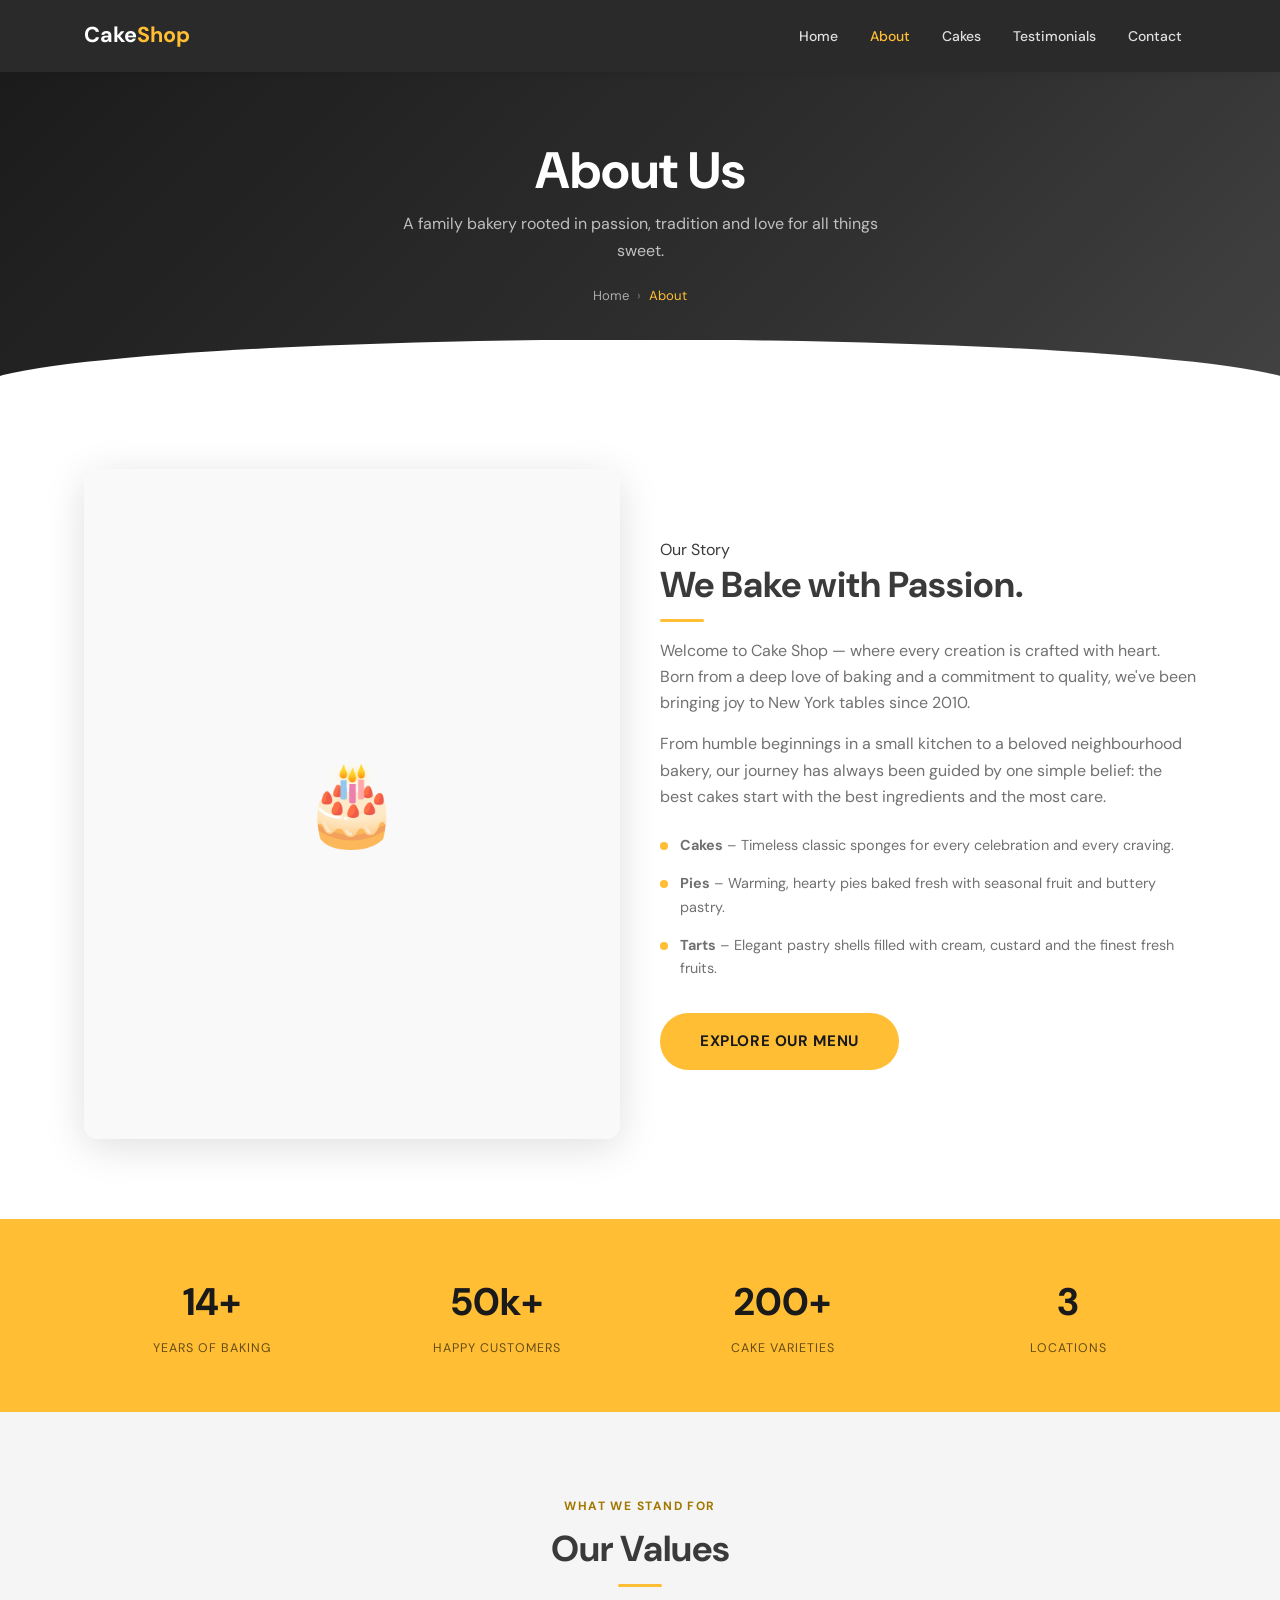
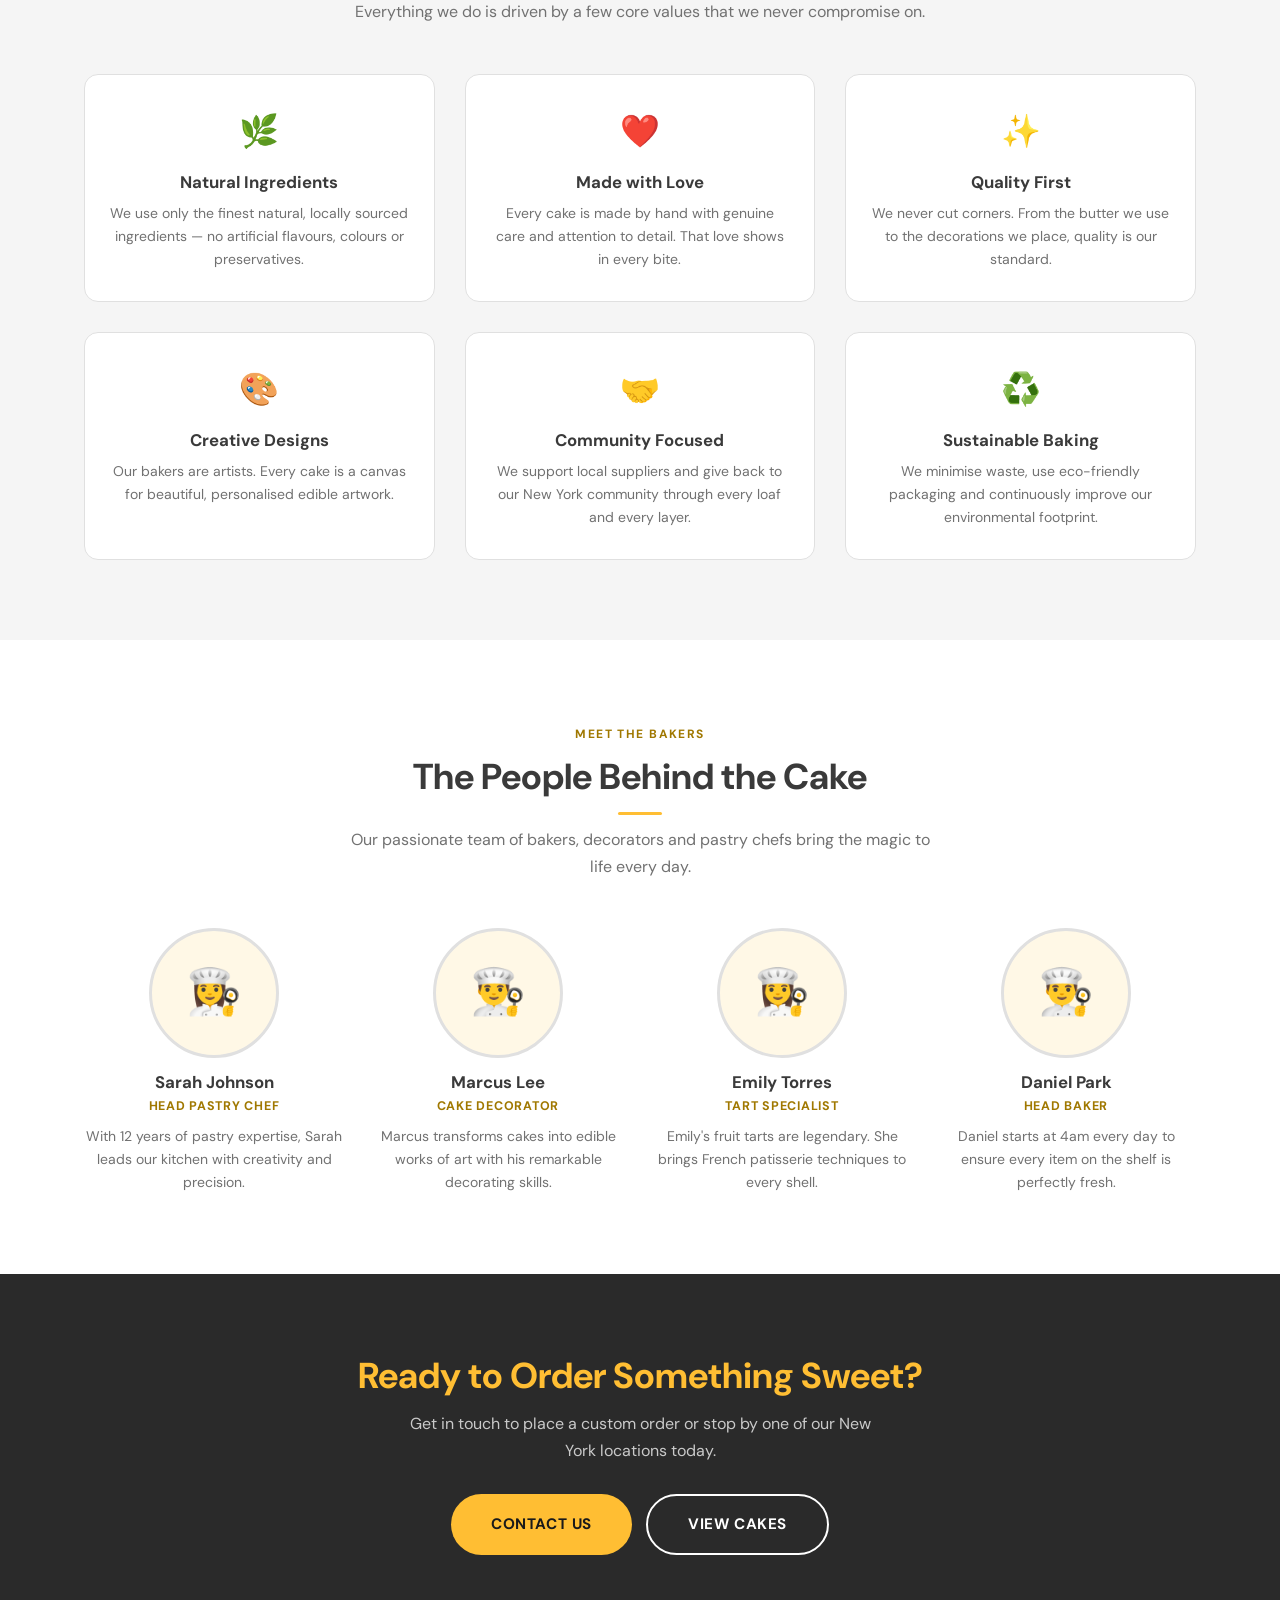
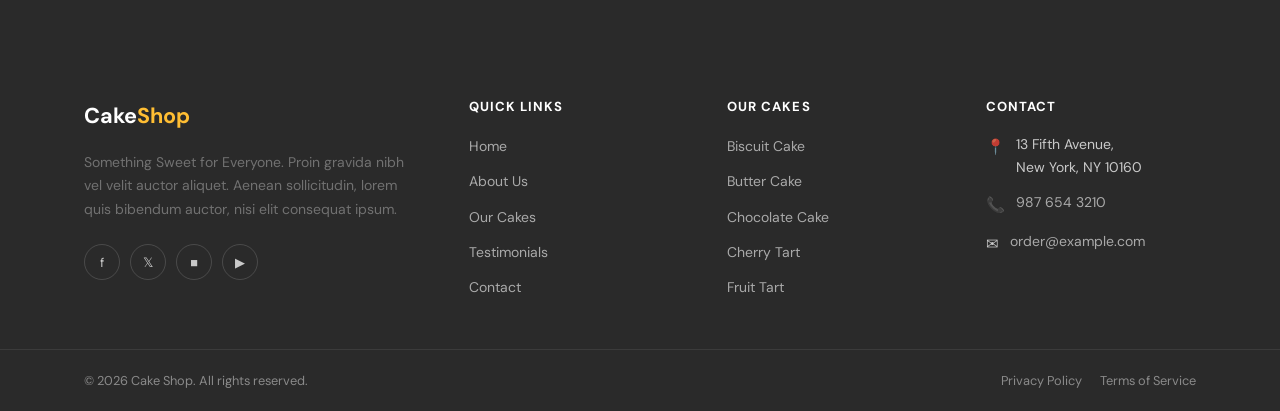
<file: about.html>
<!DOCTYPE html>
<html lang="en">
<head>
  <meta charset="UTF-8" />
  <meta name="viewport" content="width=device-width, initial-scale=1.0" />

  <!-- SEO Meta Tags -->
  <title>About Us – Cake Shop | We Bake with Passion</title>
  <meta name="description" content="Learn the story behind Cake Shop – a New York bakery baking with passion since 2010. Meet our team and discover our commitment to quality and fresh ingredients." />
  <meta name="keywords" content="about cake shop, New York bakery story, artisan bakers, fresh cakes New York" />
  <link rel="canonical" href="https://www.example.com/about.html" />

  <!-- Open Graph -->
  <meta property="og:type"        content="website" />
  <meta property="og:title"       content="About Us – Cake Shop | We Bake with Passion" />
  <meta property="og:description" content="The story behind New York's favourite artisan bakery." />
  <meta property="og:url"         content="https://www.example.com/about.html" />
  <meta property="og:image"       content="images/og-about.jpg" />

  <!-- Fonts -->
  <link rel="preconnect" href="https://fonts.googleapis.com" />
  <link rel="preconnect" href="https://fonts.gstatic.com" crossorigin />
  <link href="https://fonts.googleapis.com/css2?family=DM+Sans:ital,wght@0,400;0,500;0,700;1,400&display=swap" rel="stylesheet" />

  <link rel="stylesheet" href="css/style.css" />

  <!-- Schema.org – BreadcrumbList -->
  <script type="application/ld+json">
  {
    "@context": "https://schema.org",
    "@type": "BreadcrumbList",
    "itemListElement": [
      { "@type": "ListItem", "position": 1, "name": "Home",  "item": "https://www.example.com/" },
      { "@type": "ListItem", "position": 2, "name": "About", "item": "https://www.example.com/about.html" }
    ]
  }
  </script>
</head>

<body class="page-about">

  <!-- ===================== HEADER ===================== -->
  <header class="site-header header-solid" role="banner">
    <div class="container">
      <nav class="navbar" aria-label="Main navigation">
        <a href="index.html" class="nav-logo" aria-label="Cake Shop – Home">
          <span class="nav-logo-text">Cake<span>Shop</span></span>
        </a>
        <ul class="nav-menu" role="list">
          <li><a href="index.html"        class="nav-link">Home</a></li>
          <li><a href="about.html"        class="nav-link active" aria-current="page">About</a></li>
          <li><a href="cakes.html"        class="nav-link">Cakes</a></li>
          <li><a href="testimonials.html" class="nav-link">Testimonials</a></li>
          <li><a href="contact.html"      class="nav-link">Contact</a></li>
        </ul>
        <button class="hamburger" aria-label="Toggle menu" aria-expanded="false">
          <span></span><span></span><span></span>
        </button>
      </nav>
    </div>
  </header>

  <main id="main-content">

    <!-- ===================== PAGE HERO ===================== -->
    <section class="page-hero" aria-label="About page header">
      <div class="container">
        <h1>About Us</h1>
        <p>A family bakery rooted in passion, tradition and love for all things sweet.</p>
        <nav class="breadcrumb" aria-label="Breadcrumb">
          <a href="index.html">Home</a>
          <span class="breadcrumb-sep" aria-hidden="true">›</span>
          <span class="breadcrumb-current" aria-current="page">About</span>
        </nav>
      </div>
    </section>

    <!-- ===================== OUR STORY ===================== -->
    <section class="section about-section" aria-labelledby="story-heading">
      <div class="container">
        <div class="grid-2">

          <!-- Image -->
          <div class="about-image">
            <!-- Replace with actual image: about-01-free-img.jpg -->
            <div class="about-image-placeholder">
              <span>🎂</span>
            </div>
            <!-- <img src="images/about-01-free-img.jpg" alt="Our bakers at work in the Cake Shop kitchen" /> -->
          </div>

          <!-- Content -->
          <div>
            <span class="tagline">Our Story</span>
            <h2 id="story-heading">We Bake with Passion.</h2>
            <div class="rule"></div>

            <p style="margin-top:16px;">
              Welcome to Cake Shop — where every creation is crafted with heart. Born from a deep love
              of baking and a commitment to quality, we've been bringing joy to New York tables since 2010.
            </p>
            <p>
              From humble beginnings in a small kitchen to a beloved neighbourhood bakery, our journey
              has always been guided by one simple belief: the best cakes start with the best ingredients
              and the most care.
            </p>

            <div class="about-points">
              <div class="about-point">
                <div class="about-point-dot"></div>
                <div><p><strong>Cakes</strong> – Timeless classic sponges for every celebration and every craving.</p></div>
              </div>
              <div class="about-point">
                <div class="about-point-dot"></div>
                <div><p><strong>Pies</strong> – Warming, hearty pies baked fresh with seasonal fruit and buttery pastry.</p></div>
              </div>
              <div class="about-point">
                <div class="about-point-dot"></div>
                <div><p><strong>Tarts</strong> – Elegant pastry shells filled with cream, custard and the finest fresh fruits.</p></div>
              </div>
            </div>

            <a href="cakes.html" class="btn btn-primary btn-lg">Explore Our Menu</a>
          </div>

        </div>
      </div>
    </section>

    <!-- ===================== STATS ===================== -->
    <div class="stats-strip" role="region" aria-label="Our achievements">
      <div class="container">
        <div class="stats-grid">
          <div>
            <span class="stat-num">14+</span>
            <span class="stat-label">Years of Baking</span>
          </div>
          <div>
            <span class="stat-num">50k+</span>
            <span class="stat-label">Happy Customers</span>
          </div>
          <div>
            <span class="stat-num">200+</span>
            <span class="stat-label">Cake Varieties</span>
          </div>
          <div>
            <span class="stat-num">3</span>
            <span class="stat-label">Locations</span>
          </div>
        </div>
      </div>
    </div>

    <!-- ===================== OUR VALUES ===================== -->
    <section class="section values-section" aria-labelledby="values-heading">
      <div class="container">
        <header class="section-header text-center">
          <span class="tagline">What We Stand For</span>
          <h2 id="values-heading">Our Values</h2>
          <div class="rule center"></div>
          <p>Everything we do is driven by a few core values that we never compromise on.</p>
        </header>

        <div class="grid-3">

          <div class="value-card">
            <div class="value-icon">🌿</div>
            <h3>Natural Ingredients</h3>
            <p>We use only the finest natural, locally sourced ingredients — no artificial flavours, colours or preservatives.</p>
          </div>

          <div class="value-card">
            <div class="value-icon">❤️</div>
            <h3>Made with Love</h3>
            <p>Every cake is made by hand with genuine care and attention to detail. That love shows in every bite.</p>
          </div>

          <div class="value-card">
            <div class="value-icon">✨</div>
            <h3>Quality First</h3>
            <p>We never cut corners. From the butter we use to the decorations we place, quality is our standard.</p>
          </div>

          <div class="value-card">
            <div class="value-icon">🎨</div>
            <h3>Creative Designs</h3>
            <p>Our bakers are artists. Every cake is a canvas for beautiful, personalised edible artwork.</p>
          </div>

          <div class="value-card">
            <div class="value-icon">🤝</div>
            <h3>Community Focused</h3>
            <p>We support local suppliers and give back to our New York community through every loaf and every layer.</p>
          </div>

          <div class="value-card">
            <div class="value-icon">♻️</div>
            <h3>Sustainable Baking</h3>
            <p>We minimise waste, use eco-friendly packaging and continuously improve our environmental footprint.</p>
          </div>

        </div>
      </div>
    </section>

    <!-- ===================== OUR TEAM ===================== -->
    <section class="section about-section" aria-labelledby="team-heading">
      <div class="container">
        <header class="section-header text-center">
          <span class="tagline">Meet the Bakers</span>
          <h2 id="team-heading">The People Behind the Cake</h2>
          <div class="rule center"></div>
          <p>Our passionate team of bakers, decorators and pastry chefs bring the magic to life every day.</p>
        </header>

        <div class="grid-4">

          <article class="text-center">
            <div style="width:130px;height:130px;border-radius:50%;overflow:hidden;margin:0 auto 14px;background:var(--clr-accent-light);display:flex;align-items:center;justify-content:center;font-size:2.8rem;border:3px solid var(--clr-border);">
              👩‍🍳
            </div>
            <h3 style="font-size:1.05rem;margin-bottom:4px;">Sarah Johnson</h3>
            <p style="font-size:.78rem;color:var(--clr-accent-text);font-weight:700;text-transform:uppercase;letter-spacing:.06em;margin-bottom:8px;">Head Pastry Chef</p>
            <p style="font-size:.875rem;">With 12 years of pastry expertise, Sarah leads our kitchen with creativity and precision.</p>
          </article>

          <article class="text-center">
            <div style="width:130px;height:130px;border-radius:50%;overflow:hidden;margin:0 auto 14px;background:var(--clr-accent-light);display:flex;align-items:center;justify-content:center;font-size:2.8rem;border:3px solid var(--clr-border);">
              👨‍🍳
            </div>
            <h3 style="font-size:1.05rem;margin-bottom:4px;">Marcus Lee</h3>
            <p style="font-size:.78rem;color:var(--clr-accent-text);font-weight:700;text-transform:uppercase;letter-spacing:.06em;margin-bottom:8px;">Cake Decorator</p>
            <p style="font-size:.875rem;">Marcus transforms cakes into edible works of art with his remarkable decorating skills.</p>
          </article>

          <article class="text-center">
            <div style="width:130px;height:130px;border-radius:50%;overflow:hidden;margin:0 auto 14px;background:var(--clr-accent-light);display:flex;align-items:center;justify-content:center;font-size:2.8rem;border:3px solid var(--clr-border);">
              👩‍🍳
            </div>
            <h3 style="font-size:1.05rem;margin-bottom:4px;">Emily Torres</h3>
            <p style="font-size:.78rem;color:var(--clr-accent-text);font-weight:700;text-transform:uppercase;letter-spacing:.06em;margin-bottom:8px;">Tart Specialist</p>
            <p style="font-size:.875rem;">Emily's fruit tarts are legendary. She brings French patisserie techniques to every shell.</p>
          </article>

          <article class="text-center">
            <div style="width:130px;height:130px;border-radius:50%;overflow:hidden;margin:0 auto 14px;background:var(--clr-accent-light);display:flex;align-items:center;justify-content:center;font-size:2.8rem;border:3px solid var(--clr-border);">
              👨‍🍳
            </div>
            <h3 style="font-size:1.05rem;margin-bottom:4px;">Daniel Park</h3>
            <p style="font-size:.78rem;color:var(--clr-accent-text);font-weight:700;text-transform:uppercase;letter-spacing:.06em;margin-bottom:8px;">Head Baker</p>
            <p style="font-size:.875rem;">Daniel starts at 4am every day to ensure every item on the shelf is perfectly fresh.</p>
          </article>

        </div>
      </div>
    </section>

    <!-- ===================== CTA ===================== -->
    <section class="cta-banner" aria-labelledby="about-cta-heading">
      <div class="container">
        <h2 id="about-cta-heading">Ready to Order Something Sweet?</h2>
        <p>Get in touch to place a custom order or stop by one of our New York locations today.</p>
        <div style="display:flex;gap:14px;justify-content:center;flex-wrap:wrap;">
          <a href="contact.html" class="btn btn-primary btn-lg">Contact Us</a>
          <a href="cakes.html"   class="btn btn-outline-white btn-lg">View Cakes</a>
        </div>
      </div>
    </section>

  </main>

  <!-- ===================== FOOTER ===================== -->
  <footer class="site-footer" role="contentinfo">
    <div class="footer-main">
      <div class="container">
        <div class="footer-grid">
          <div class="footer-brand">
            <a href="index.html" class="nav-logo">
              <span class="nav-logo-text">Cake<span>Shop</span></span>
            </a>
            <p>Something Sweet for Everyone. Proin gravida nibh vel velit auctor aliquet. Aenean sollicitudin, lorem quis bibendum auctor, nisi elit consequat ipsum.</p>
            <div class="social-row">
              <a href="#" class="social-btn" aria-label="Facebook">f</a>
              <a href="#" class="social-btn" aria-label="Twitter">𝕏</a>
              <a href="#" class="social-btn" aria-label="Instagram">&#9632;</a>
              <a href="#" class="social-btn" aria-label="YouTube">▶</a>
            </div>
          </div>
          <div class="footer-col">
            <h4>Quick Links</h4>
            <ul class="footer-links">
              <li><a href="index.html"        class="footer-link">Home</a></li>
              <li><a href="about.html"        class="footer-link">About Us</a></li>
              <li><a href="cakes.html"        class="footer-link">Our Cakes</a></li>
              <li><a href="testimonials.html" class="footer-link">Testimonials</a></li>
              <li><a href="contact.html"      class="footer-link">Contact</a></li>
            </ul>
          </div>
          <div class="footer-col">
            <h4>Our Cakes</h4>
            <ul class="footer-links">
              <li><a href="cakes.html" class="footer-link">Biscuit Cake</a></li>
              <li><a href="cakes.html" class="footer-link">Butter Cake</a></li>
              <li><a href="cakes.html" class="footer-link">Chocolate Cake</a></li>
              <li><a href="cakes.html" class="footer-link">Cherry Tart</a></li>
              <li><a href="cakes.html" class="footer-link">Fruit Tart</a></li>
            </ul>
          </div>
          <div class="footer-col">
            <h4>Contact</h4>
            <address style="font-style:normal;">
              <div class="footer-contact-item">
                <span class="footer-contact-icon">📍</span>
                <span>13 Fifth Avenue,<br>New York, NY 10160</span>
              </div>
              <div class="footer-contact-item">
                <span class="footer-contact-icon">📞</span>
                <a href="tel:+19876543210" class="footer-link">987 654 3210</a>
              </div>
              <div class="footer-contact-item">
                <span class="footer-contact-icon">✉</span>
                <a href="mailto:order@example.com" class="footer-link">order@example.com</a>
              </div>
            </address>
          </div>
        </div>
      </div>
    </div>
    <div class="footer-bottom">
      <div class="container" style="display:flex;justify-content:space-between;flex-wrap:wrap;gap:12px;width:100%;">
        <p style="margin:0;color:rgba(255,255,255,.45);font-size:.8rem;">&copy; <span id="year"></span> Cake Shop. All rights reserved.</p>
        <nav class="footer-legal"><a href="#">Privacy Policy</a><a href="#">Terms of Service</a></nav>
      </div>
    </div>
  </footer>

  <button class="back-to-top" aria-label="Back to top">&#8593;</button>
  <script src="js/main.js"></script>
  <script>document.getElementById('year').textContent = new Date().getFullYear();</script>
</body>
</html>
</file>
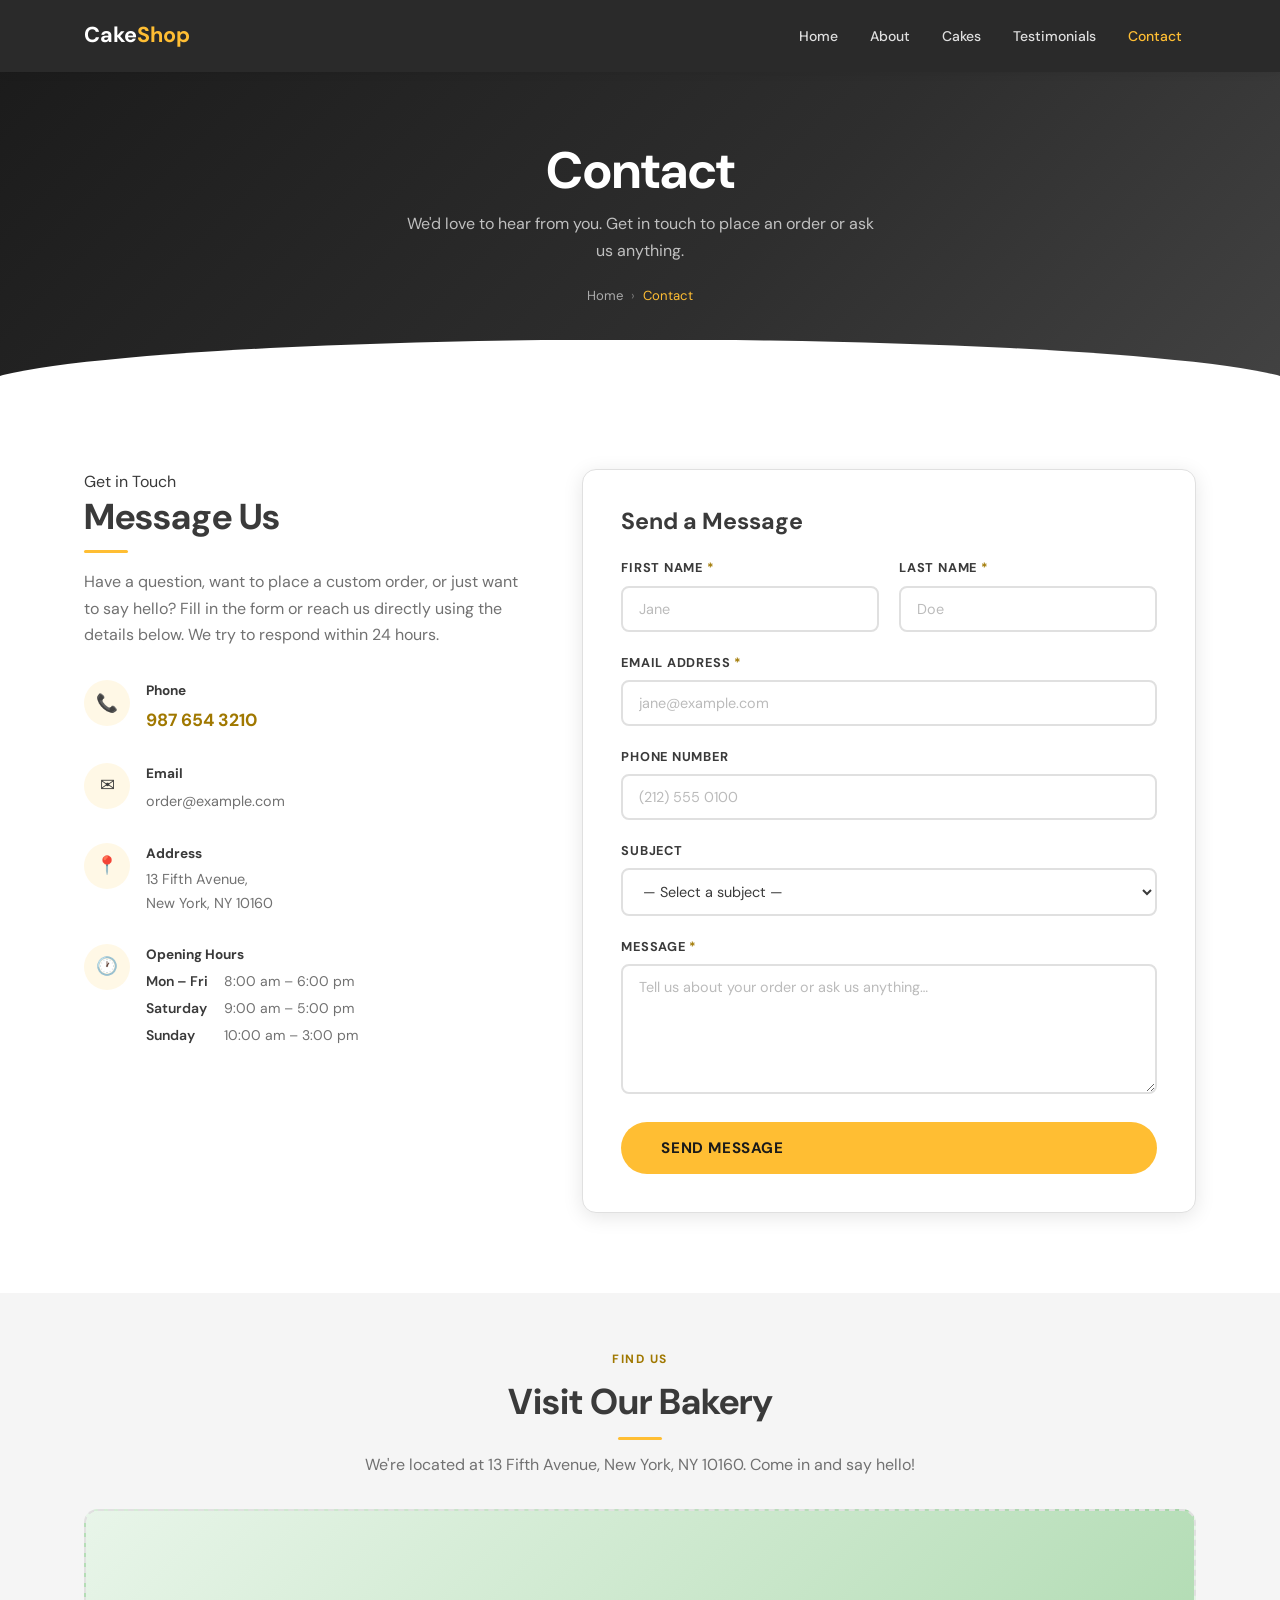
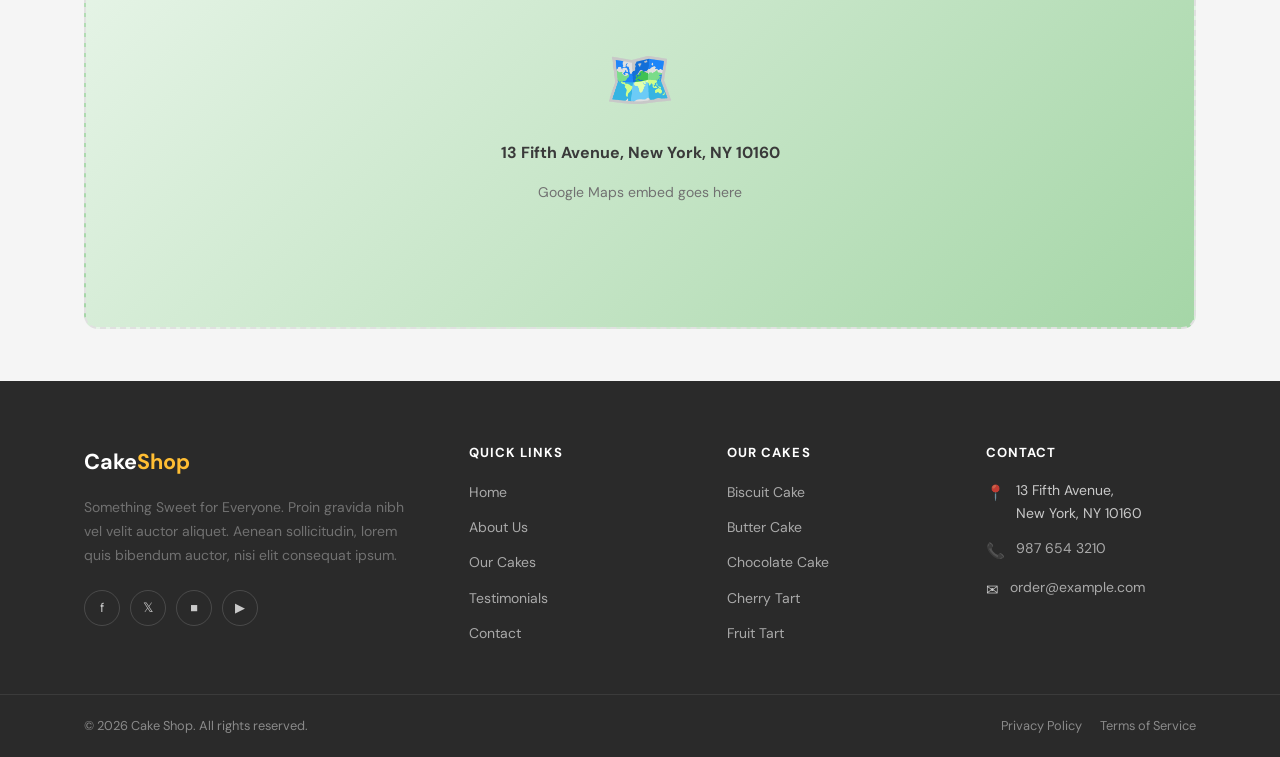
<file: contact.html>
<!DOCTYPE html>
<html lang="en">
<head>
  <meta charset="UTF-8" />
  <meta name="viewport" content="width=device-width, initial-scale=1.0" />

  <!-- SEO Meta Tags -->
  <title>Contact Us – Cake Shop | Order Cakes in New York</title>
  <meta name="description" content="Contact Cake Shop New York to place a custom cake order, ask a question or simply say hello. Phone: 987 654 3210 | Email: order@example.com | 13 Fifth Avenue, NY 10160." />
  <meta name="keywords" content="contact cake shop, order cake New York, custom cake order, cake shop phone number, cake shop address New York" />
  <link rel="canonical" href="https://www.example.com/contact.html" />

  <!-- Open Graph -->
  <meta property="og:type"        content="website" />
  <meta property="og:title"       content="Contact Us – Cake Shop New York" />
  <meta property="og:description" content="Get in touch to place your order or ask us anything." />
  <meta property="og:url"         content="https://www.example.com/contact.html" />
  <meta property="og:image"       content="images/og-contact.jpg" />

  <!-- Fonts -->
  <link rel="preconnect" href="https://fonts.googleapis.com" />
  <link rel="preconnect" href="https://fonts.gstatic.com" crossorigin />
  <link href="https://fonts.googleapis.com/css2?family=DM+Sans:ital,wght@0,400;0,500;0,700;1,400&display=swap" rel="stylesheet" />

  <link rel="stylesheet" href="css/style.css" />

  <style>
    .form-success { color: #2E7D32; background: #E8F5E9; border: 1px solid #A5D6A7; padding: 12px 16px; border-radius: var(--radius-md); margin-top: 16px; font-size: .9rem; }
    .form-error   { color: #c62828; background: #ffebee; border: 1px solid #ef9a9a; padding: 12px 16px; border-radius: var(--radius-md); margin-top: 16px; font-size: .9rem; }
  </style>

  <!-- Schema.org – Contact Page -->
  <script type="application/ld+json">
  {
    "@context": "https://schema.org",
    "@type": "ContactPage",
    "name": "Contact Cake Shop",
    "url": "https://www.example.com/contact.html",
    "mainEntity": {
      "@type": "Bakery",
      "name": "Cake Shop",
      "telephone": "+19876543210",
      "email": "order@example.com",
      "address": {
        "@type": "PostalAddress",
        "streetAddress": "13 Fifth Avenue",
        "addressLocality": "New York",
        "addressRegion": "NY",
        "postalCode": "10160",
        "addressCountry": "US"
      },
      "openingHoursSpecification": [
        { "@type": "OpeningHoursSpecification", "dayOfWeek": ["Monday","Tuesday","Wednesday","Thursday","Friday"], "opens": "08:00", "closes": "18:00" },
        { "@type": "OpeningHoursSpecification", "dayOfWeek": ["Saturday"], "opens": "09:00", "closes": "17:00" },
        { "@type": "OpeningHoursSpecification", "dayOfWeek": ["Sunday"], "opens": "10:00", "closes": "15:00" }
      ]
    }
  }
  </script>
</head>

<body class="page-contact">

  <!-- ===================== HEADER ===================== -->
  <header class="site-header header-solid" role="banner">
    <div class="container">
      <nav class="navbar" aria-label="Main navigation">
        <a href="index.html" class="nav-logo" aria-label="Cake Shop – Home">
          <span class="nav-logo-text">Cake<span>Shop</span></span>
        </a>
        <ul class="nav-menu" role="list">
          <li><a href="index.html"        class="nav-link">Home</a></li>
          <li><a href="about.html"        class="nav-link">About</a></li>
          <li><a href="cakes.html"        class="nav-link">Cakes</a></li>
          <li><a href="testimonials.html" class="nav-link">Testimonials</a></li>
          <li><a href="contact.html"      class="nav-link active" aria-current="page">Contact</a></li>
        </ul>
        <button class="hamburger" aria-label="Toggle menu" aria-expanded="false">
          <span></span><span></span><span></span>
        </button>
      </nav>
    </div>
  </header>

  <main id="main-content">

    <!-- ===================== PAGE HERO ===================== -->
    <section class="page-hero" aria-label="Contact page header">
      <div class="container">
        <h1>Contact</h1>
        <p>We'd love to hear from you. Get in touch to place an order or ask us anything.</p>
        <nav class="breadcrumb" aria-label="Breadcrumb">
          <a href="index.html">Home</a>
          <span class="breadcrumb-sep" aria-hidden="true">›</span>
          <span class="breadcrumb-current" aria-current="page">Contact</span>
        </nav>
      </div>
    </section>

    <!-- ===================== CONTACT SECTION ===================== -->
    <section class="section contact-section" aria-labelledby="contact-heading">
      <div class="container">
        <div class="contact-grid">

          <!-- Contact Info -->
          <div>
            <span class="tagline">Get in Touch</span>
            <h2 id="contact-heading">Message Us</h2>
            <div class="rule"></div>
            <p style="margin-top:16px;margin-bottom:32px;">
              Have a question, want to place a custom order, or just want to say hello?
              Fill in the form or reach us directly using the details below. We try to respond within 24 hours.
            </p>

            <!-- Phone -->
            <div class="contact-info-item">
              <div class="contact-icon" aria-hidden="true">📞</div>
              <div>
                <p class="contact-icon-label">Phone</p>
                <a href="tel:+19876543210" class="contact-icon-val" style="color:var(--clr-accent-text);font-weight:700;font-size:1.1rem;">987 654 3210</a>
              </div>
            </div>

            <!-- Email -->
            <div class="contact-info-item">
              <div class="contact-icon" aria-hidden="true">✉</div>
              <div>
                <p class="contact-icon-label">Email</p>
                <a href="mailto:order@example.com" class="contact-icon-val" style="color:var(--clr-text-muted);">order@example.com</a>
              </div>
            </div>

            <!-- Address -->
            <div class="contact-info-item">
              <div class="contact-icon" aria-hidden="true">📍</div>
              <div>
                <p class="contact-icon-label">Address</p>
                <address class="contact-icon-val" style="font-style:normal;">
                  13 Fifth Avenue,<br>New York, NY 10160
                </address>
              </div>
            </div>

            <!-- Opening Hours -->
            <div class="contact-info-item">
              <div class="contact-icon" aria-hidden="true">🕐</div>
              <div>
                <p class="contact-icon-label">Opening Hours</p>
                <dl style="font-size:.875rem;color:var(--clr-text-muted);display:grid;grid-template-columns:auto 1fr;gap:4px 16px;margin-top:4px;">
                  <dt style="font-weight:600;color:var(--clr-text);">Mon – Fri</dt>
                  <dd>8:00 am – 6:00 pm</dd>
                  <dt style="font-weight:600;color:var(--clr-text);">Saturday</dt>
                  <dd>9:00 am – 5:00 pm</dd>
                  <dt style="font-weight:600;color:var(--clr-text);">Sunday</dt>
                  <dd>10:00 am – 3:00 pm</dd>
                </dl>
              </div>
            </div>

          </div><!-- /contact info -->

          <!-- Contact Form -->
          <div class="form-card">
            <h3 style="margin-bottom:22px;">Send a Message</h3>

            <form id="contactForm" method="post" novalidate>
              <!-- Honeypot anti-spam (wp-ready) -->
              <div style="display:none;" aria-hidden="true">
                <label for="website">Website (leave blank)</label>
                <input type="text" name="website" id="website" autocomplete="off" tabindex="-1" />
              </div>

              <!-- Name row -->
              <div class="form-row">
                <div class="form-group">
                  <label class="form-label" for="firstName">First Name <span>*</span></label>
                  <input class="form-control" type="text" id="firstName" name="first_name" placeholder="Jane" required autocomplete="given-name" />
                </div>
                <div class="form-group">
                  <label class="form-label" for="lastName">Last Name <span>*</span></label>
                  <input class="form-control" type="text" id="lastName" name="last_name" placeholder="Doe" required autocomplete="family-name" />
                </div>
              </div>

              <!-- Email -->
              <div class="form-group">
                <label class="form-label" for="email">Email Address <span>*</span></label>
                <input class="form-control" type="email" id="email" name="email" placeholder="jane@example.com" required autocomplete="email" />
              </div>

              <!-- Phone -->
              <div class="form-group">
                <label class="form-label" for="phone">Phone Number</label>
                <input class="form-control" type="tel" id="phone" name="phone" placeholder="(212) 555 0100" autocomplete="tel" />
              </div>

              <!-- Subject -->
              <div class="form-group">
                <label class="form-label" for="subject">Subject</label>
                <select class="form-control" id="subject" name="subject">
                  <option value="">— Select a subject —</option>
                  <option value="general">General Enquiry</option>
                  <option value="order">Place an Order</option>
                  <option value="custom">Custom Cake Request</option>
                  <option value="wedding">Wedding Cake</option>
                  <option value="feedback">Feedback</option>
                </select>
              </div>

              <!-- Message -->
              <div class="form-group">
                <label class="form-label" for="message">Message <span>*</span></label>
                <textarea class="form-control" id="message" name="message" rows="5" placeholder="Tell us about your order or ask us anything…" required></textarea>
              </div>

              <button type="submit" class="btn btn-primary btn-lg" style="width:100%;">Send Message</button>
              <div id="formMsg" role="alert" aria-live="polite"></div>

            </form>
          </div><!-- /form-card -->

        </div><!-- /contact-grid -->
      </div>
    </section>

    <!-- ===================== MAP ===================== -->
    <section class="section-sm" style="background:var(--clr-bg-light);" aria-label="Find us on map">
      <div class="container">
        <header class="section-header text-center" style="margin-bottom:30px;">
          <span class="tagline">Find Us</span>
          <h2>Visit Our Bakery</h2>
          <div class="rule center"></div>
          <p>We're located at 13 Fifth Avenue, New York, NY 10160. Come in and say hello!</p>
        </header>

        <!-- Map placeholder – replace with actual Google Maps embed for production -->
        <div style="
          height: 420px;
          border-radius: var(--radius-lg);
          background: linear-gradient(135deg, #e8f5e9 0%, #c8e6c9 50%, #a5d6a7 100%);
          display: flex;
          flex-direction: column;
          align-items: center;
          justify-content: center;
          gap: 14px;
          color: var(--clr-text-muted);
          border: 2px dashed var(--clr-border);
          text-align: center;
        " role="img" aria-label="Map placeholder – 13 Fifth Avenue, New York, NY 10160">
          <span style="font-size:3.5rem;">🗺️</span>
          <p style="margin:0;font-weight:700;font-size:1rem;color:var(--clr-text);">13 Fifth Avenue, New York, NY 10160</p>
          <p style="margin:0;font-size:.875rem;">
            <!-- Replace this div with a Google Maps iframe embed for production -->
            Google Maps embed goes here
          </p>
        </div>

        <!--
          PRODUCTION: Replace the div above with:
          <iframe
            src="https://www.google.com/maps/embed?pb=..."
            width="100%" height="420"
            style="border:0;border-radius:14px;"
            allowfullscreen="" loading="lazy"
            referrerpolicy="no-referrer-when-downgrade"
            title="Cake Shop location map">
          </iframe>
        -->

      </div>
    </section>

  </main>

  <!-- ===================== FOOTER ===================== -->
  <footer class="site-footer" role="contentinfo">
    <div class="footer-main">
      <div class="container">
        <div class="footer-grid">
          <div class="footer-brand">
            <a href="index.html" class="nav-logo">
              <span class="nav-logo-text">Cake<span>Shop</span></span>
            </a>
            <p>Something Sweet for Everyone. Proin gravida nibh vel velit auctor aliquet. Aenean sollicitudin, lorem quis bibendum auctor, nisi elit consequat ipsum.</p>
            <div class="social-row">
              <a href="#" class="social-btn" aria-label="Facebook">f</a>
              <a href="#" class="social-btn" aria-label="Twitter">𝕏</a>
              <a href="#" class="social-btn" aria-label="Instagram">&#9632;</a>
              <a href="#" class="social-btn" aria-label="YouTube">▶</a>
            </div>
          </div>
          <div class="footer-col">
            <h4>Quick Links</h4>
            <ul class="footer-links">
              <li><a href="index.html"        class="footer-link">Home</a></li>
              <li><a href="about.html"        class="footer-link">About Us</a></li>
              <li><a href="cakes.html"        class="footer-link">Our Cakes</a></li>
              <li><a href="testimonials.html" class="footer-link">Testimonials</a></li>
              <li><a href="contact.html"      class="footer-link">Contact</a></li>
            </ul>
          </div>
          <div class="footer-col">
            <h4>Our Cakes</h4>
            <ul class="footer-links">
              <li><a href="cakes.html" class="footer-link">Biscuit Cake</a></li>
              <li><a href="cakes.html" class="footer-link">Butter Cake</a></li>
              <li><a href="cakes.html" class="footer-link">Chocolate Cake</a></li>
              <li><a href="cakes.html" class="footer-link">Cherry Tart</a></li>
              <li><a href="cakes.html" class="footer-link">Fruit Tart</a></li>
            </ul>
          </div>
          <div class="footer-col">
            <h4>Contact</h4>
            <address style="font-style:normal;">
              <div class="footer-contact-item">
                <span class="footer-contact-icon">📍</span>
                <span>13 Fifth Avenue,<br>New York, NY 10160</span>
              </div>
              <div class="footer-contact-item">
                <span class="footer-contact-icon">📞</span>
                <a href="tel:+19876543210" class="footer-link">987 654 3210</a>
              </div>
              <div class="footer-contact-item">
                <span class="footer-contact-icon">✉</span>
                <a href="mailto:order@example.com" class="footer-link">order@example.com</a>
              </div>
            </address>
          </div>
        </div>
      </div>
    </div>
    <div class="footer-bottom">
      <div class="container" style="display:flex;justify-content:space-between;flex-wrap:wrap;gap:12px;width:100%;">
        <p style="margin:0;color:rgba(255,255,255,.45);font-size:.8rem;">&copy; <span id="year"></span> Cake Shop. All rights reserved.</p>
        <nav class="footer-legal"><a href="#">Privacy Policy</a><a href="#">Terms of Service</a></nav>
      </div>
    </div>
  </footer>

  <button class="back-to-top" aria-label="Back to top">&#8593;</button>
  <script src="js/main.js"></script>
  <script>document.getElementById('year').textContent = new Date().getFullYear();</script>
</body>
</html>
</file>
<file: css/style.css>
/* =============================================
   Cake Shop – Main Stylesheet
   SEO-Friendly | WordPress-Ready Template
   Font: DM Sans (Google Fonts)
   ============================================= */

/* ── 1. Variables & Reset ───────────────────── */
:root {
  --clr-accent:       #ffbe33;
  --clr-accent-dark:  #e5a820;
  --clr-accent-light: #fff8e6;
  --clr-accent-text:  #a07800;   /* darker amber – WCAG-safe on white */
  --clr-dark:         #4a4a4a;
  --clr-dark-alt:     #2a2a2a;
  --clr-text:         #3a3a3a;
  --clr-text-muted:   #717171;
  --clr-border:       #e0e0e0;
  --clr-bg:           #ffffff;
  --clr-bg-light:     #f5f5f5;
  --clr-bg-cream:     #f9f9f9;

  --font-base: 'DM Sans', sans-serif;

  --shadow-sm:  0 2px 8px rgba(0,0,0,.07);
  --shadow-md:  0 4px 20px rgba(0,0,0,.10);
  --shadow-lg:  0 8px 40px rgba(0,0,0,.13);

  --radius-sm:   4px;
  --radius-md:   8px;
  --radius-lg:   14px;
  --radius-full: 9999px;

  --transition: all .28s ease;
  --max-w: 1160px;
  --nav-h: 72px;
}

*, *::before, *::after { box-sizing: border-box; margin: 0; padding: 0; }
html { scroll-behavior: smooth; }
body {
  font-family: var(--font-base);
  font-size: 16px;
  color: var(--clr-text);
  background: var(--clr-bg);
  line-height: 1.65;
}
img { max-width: 100%; height: auto; display: block; }
a  { color: inherit; text-decoration: none; }
ul { list-style: none; }
button { cursor: pointer; border: none; background: none; font-family: inherit; }
input, textarea, select { font-family: inherit; font-size: inherit; }

/* ── 2. Typography ──────────────────────────── */
h1,h2,h3,h4,h5,h6 {
  font-family: var(--font-base);
  font-weight: 700;
  line-height: 1.2;
  color: var(--clr-text);
}
h1 { font-size: clamp(2rem, 5vw, 3.2rem); }
h2 { font-size: clamp(1.6rem, 3.5vw, 2.25rem); }
h3 { font-size: clamp(1.15rem, 2.5vw, 1.45rem); }
h4 { font-size: 1.1rem; }
p  { color: var(--clr-text-muted); margin-bottom: .9em; }
p:last-child { margin-bottom: 0; }

/* ── 3. Layout Helpers ──────────────────────── */
.container   { max-width: var(--max-w); margin: 0 auto; padding: 0 24px; }
.section     { padding: 80px 0; }
.section-sm  { padding: 52px 0; }
.text-center { text-align: center; }

.grid-2 { display: grid; grid-template-columns: 1fr 1fr;        gap: 40px; align-items: center; }
.grid-3 { display: grid; grid-template-columns: repeat(3,1fr);  gap: 30px; }
.grid-4 { display: grid; grid-template-columns: repeat(4,1fr);  gap: 24px; }

/* Section Header */
.section-header { margin-bottom: 48px; }
.section-header.text-center { max-width: 580px; margin: 0 auto 48px; }
.section-header .tagline {
  display: inline-block;
  font-size: .75rem;
  font-weight: 700;
  letter-spacing: .12em;
  text-transform: uppercase;
  color: var(--clr-accent-text);
  margin-bottom: 10px;
}
.section-header h2 { margin-bottom: 14px; }
.section-header p  { font-size: 1rem; }
.rule {
  width: 44px; height: 3px;
  background: var(--clr-accent);
  margin: 12px 0;
  border-radius: var(--radius-full);
}
.rule.center { margin: 12px auto; }

/* ── 4. Buttons ─────────────────────────────── */
.btn {
  display: inline-flex;
  align-items: center;
  gap: 8px;
  padding: 13px 30px;
  border-radius: var(--radius-full);
  font-size: .875rem;
  font-weight: 700;
  letter-spacing: .04em;
  text-transform: uppercase;
  transition: var(--transition);
}
.btn-primary { background: var(--clr-accent); color: #1a1a1a; }
.btn-primary:hover { background: var(--clr-accent-dark); transform: translateY(-2px); box-shadow: 0 6px 18px rgba(255,190,51,.45); }

.btn-dark { background: var(--clr-dark); color: #fff; }
.btn-dark:hover { background: #111; transform: translateY(-2px); }

.btn-outline { background: transparent; border: 2px solid var(--clr-accent); color: var(--clr-text); }
.btn-outline:hover { background: var(--clr-accent); color: #1a1a1a; }

.btn-outline-white { background: transparent; border: 2px solid #fff; color: #fff; }
.btn-outline-white:hover { background: #fff; color: #1a1a1a; }

.btn-lg { padding: 16px 40px; font-size: .95rem; }
.btn-sm { padding: 9px 20px; font-size: .78rem; }

/* ── 5. Navigation ──────────────────────────── */
.site-header {
  position: fixed;
  top: 0; left: 0; right: 0;
  z-index: 1000;
  transition: var(--transition);
}
.site-header.scrolled,
.site-header.header-solid {
  background: var(--clr-dark-alt);
  box-shadow: var(--shadow-sm);
}

.navbar {
  display: flex;
  align-items: center;
  justify-content: space-between;
  height: var(--nav-h);
}

/* Logo */
.nav-logo {
  display: flex;
  align-items: center;
  gap: 10px;
  font-size: 1.35rem;
  font-weight: 700;
  color: #fff;
}
.nav-logo img {
  height: 40px;
  width: auto;
}
.nav-logo-text span { color: var(--clr-accent); }

/* Menu */
.nav-menu { display: flex; align-items: center; gap: 4px; }
.nav-link {
  padding: 7px 14px;
  font-size: .875rem;
  font-weight: 500;
  color: rgba(255,255,255,.85);
  border-radius: var(--radius-sm);
  transition: var(--transition);
}
.nav-link:hover,
.nav-link.active { color: var(--clr-accent); }

.hamburger {
  display: none;
  flex-direction: column;
  gap: 5px;
  padding: 5px;
}
.hamburger span {
  display: block;
  width: 24px; height: 2px;
  background: #fff;
  border-radius: 2px;
  transition: var(--transition);
}

/* ── 6. Hero (Home) ─────────────────────────── */
.hero {
  position: relative;
  min-height: 100vh;
  display: flex;
  align-items: center;
  overflow: hidden;
  background: var(--clr-dark-alt);
}
.hero-bg {
  position: absolute;
  inset: 0;
  z-index: 0;
}
.hero-bg img {
  width: 100%; height: 100%;
  object-fit: cover;
  opacity: .55;
}
/* Fallback gradient when no image */
.hero-bg-gradient {
  position: absolute;
  inset: 0;
  background: linear-gradient(135deg, #1a1a1a 0%, #2a2a2a 55%, #404040 100%);
}
.hero-overlay {
  position: absolute;
  inset: 0;
  background: linear-gradient(to right, rgba(0,0,0,.65) 0%, rgba(0,0,0,.25) 100%);
}
.hero-content { position: relative; z-index: 1; max-width: 600px; }
.hero-badge {
  display: inline-flex;
  align-items: center;
  gap: 8px;
  background: rgba(255,255,255,.08);
  border: 1px solid rgba(255,255,255,.18);
  color: rgba(255,255,255,.9);
  font-size: .75rem;
  font-weight: 700;
  letter-spacing: .12em;
  text-transform: uppercase;
  padding: 7px 16px;
  border-radius: var(--radius-full);
  margin-bottom: 22px;
}
.hero h1 { color: #fff; margin-bottom: 18px; text-shadow: 0 2px 16px rgba(0,0,0,.4); }
.hero h1 em { color: var(--clr-accent); font-style: normal; }
.hero-desc { font-size: 1.05rem; color: rgba(255,255,255,.8); margin-bottom: 34px; }
.hero-actions { display: flex; gap: 14px; flex-wrap: wrap; }

/* Page Hero (inner pages) */
.page-hero {
  padding: 140px 0 80px;
  background: linear-gradient(135deg, #1a1a1a 0%, #2e2e2e 60%, #424242 100%);
  text-align: center;
  position: relative;
}
.page-hero::after {
  content: '';
  position: absolute;
  bottom: -1px; left: 0; right: 0;
  height: 50px;
  background: var(--clr-bg);
  clip-path: ellipse(52% 100% at 50% 100%);
}
.page-hero h1 { color: #fff; margin-bottom: 10px; }
.page-hero p  { color: rgba(255,255,255,.7); max-width: 480px; margin: 0 auto 18px; }

/* Breadcrumb */
.breadcrumb {
  display: inline-flex;
  align-items: center;
  gap: 8px;
  font-size: .82rem;
}
.breadcrumb a          { color: rgba(255,255,255,.6); transition: var(--transition); }
.breadcrumb a:hover    { color: var(--clr-accent); }
.breadcrumb-sep        { color: rgba(255,255,255,.35); }
.breadcrumb-current    { color: var(--clr-accent); }

/* ── 7. Product / Cake Cards ────────────────── */
.cake-card {
  background: var(--clr-bg);
  border-radius: var(--radius-lg);
  overflow: hidden;
  box-shadow: var(--shadow-sm);
  border: 1px solid var(--clr-border);
  transition: var(--transition);
}
.cake-card:hover { transform: translateY(-5px); box-shadow: var(--shadow-lg); }

.cake-card-img {
  position: relative;
  aspect-ratio: 4/3;
  overflow: hidden;
  background: var(--clr-bg-cream);
  display: flex;
  align-items: center;
  justify-content: center;
}
.cake-card-img img {
  width: 100%; height: 100%;
  object-fit: cover;
  transition: transform .5s ease;
}
.cake-card:hover .cake-card-img img { transform: scale(1.07); }

/* Placeholder when no image */
.img-placeholder {
  width: 100%; height: 100%;
  display: flex; flex-direction: column;
  align-items: center; justify-content: center;
  gap: 10px;
  font-size: .8rem;
  color: var(--clr-text-muted);
}
.img-placeholder span { font-size: 3.5rem; }

.cake-card-body { padding: 18px 20px 20px; }
.cake-card-cat {
  font-size: .7rem;
  font-weight: 700;
  color: var(--clr-accent-text);
  text-transform: uppercase;
  letter-spacing: .08em;
  margin-bottom: 5px;
}
.cake-card-name {
  font-size: 1.05rem;
  font-weight: 700;
  color: var(--clr-text);
  margin-bottom: 7px;
}
.cake-card-desc {
  font-size: .855rem;
  color: var(--clr-text-muted);
  margin-bottom: 14px;
  display: -webkit-box;
  -webkit-line-clamp: 2;
  -webkit-box-orient: vertical;
  overflow: hidden;
}
.cake-card-footer {
  display: flex;
  align-items: center;
  justify-content: space-between;
  padding-top: 12px;
  border-top: 1px solid var(--clr-border);
}
.cake-price {
  font-size: 1.1rem;
  font-weight: 700;
  color: var(--clr-text);
}
.cake-price sup { font-size: .7em; }

/* ── 8. Home Sections ───────────────────────── */
.featured-section { background: var(--clr-bg-light); }

/* Why Choose Us */
.features-section { background: var(--clr-bg); }
.feature-box {
  text-align: center;
  padding: 34px 24px;
  border-radius: var(--radius-lg);
  border: 1px solid var(--clr-border);
  transition: var(--transition);
}
.feature-box:hover {
  border-color: var(--clr-accent);
  box-shadow: var(--shadow-md);
  transform: translateY(-4px);
}
.feature-icon {
  width: 66px; height: 66px;
  border-radius: 50%;
  background: var(--clr-accent-light);
  display: flex;
  align-items: center;
  justify-content: center;
  margin: 0 auto 18px;
}
.feature-icon img { width: 30px; height: 30px; }
.feature-icon-emoji { font-size: 1.6rem; }
.feature-box h3 { font-size: 1.05rem; margin-bottom: 10px; }
.feature-box p  { font-size: .875rem; margin: 0; }

/* CTA Banner */
.cta-banner {
  background: #2a2a2a;
  padding: 80px 0;
  text-align: center;
}
.cta-banner h2 { color: #ffbe33; margin-bottom: 14px; }
.cta-banner p  { color: rgba(255,255,255,.75); font-size: 1rem; margin-bottom: 30px; max-width: 480px; margin-left: auto; margin-right: auto; }

/* ── 9. Testimonials ────────────────────────── */
.testimonials-section { background: var(--clr-bg-cream); }
.testimonial-card {
  background: var(--clr-bg);
  border-radius: var(--radius-lg);
  padding: 28px;
  border: 1px solid var(--clr-border);
  box-shadow: var(--shadow-sm);
  position: relative;
  transition: var(--transition);
}
.testimonial-card:hover { box-shadow: var(--shadow-md); transform: translateY(-3px); }
.t-quote {
  font-size: 3rem;
  line-height: 1;
  color: var(--clr-accent);
  opacity: .18;
  position: absolute;
  top: 14px; right: 18px;
  font-family: Georgia, serif;
}
.t-stars { color: #ffbe33; letter-spacing: 2px; font-size: .9rem; margin-bottom: 12px; }
.t-text  { font-size: .9rem; font-style: italic; color: var(--clr-text-muted); line-height: 1.7; margin-bottom: 18px; }
.t-author { display: flex; align-items: center; gap: 12px; }
.t-avatar {
  width: 44px; height: 44px;
  border-radius: 50%;
  overflow: hidden;
  flex-shrink: 0;
  background: var(--clr-accent-light);
  display: flex;
  align-items: center;
  justify-content: center;
  font-size: 1.1rem;
}
.t-avatar img { width: 100%; height: 100%; object-fit: cover; }
.t-name { font-weight: 700; font-size: .9rem; color: var(--clr-text); }
.t-occasion { font-size: .75rem; color: var(--clr-accent-text); }

/* ── 10. About Page ─────────────────────────── */
.about-section { background: var(--clr-bg); }
.about-image {
  border-radius: var(--radius-lg);
  overflow: hidden;
  box-shadow: var(--shadow-lg);
}
.about-image img { width: 100%; height: 100%; object-fit: cover; }
.about-image-placeholder {
  aspect-ratio: 4/5;
  background: var(--clr-bg-cream);
  display: flex;
  align-items: center;
  justify-content: center;
  font-size: 5rem;
}
.about-points { display: flex; flex-direction: column; gap: 14px; margin: 24px 0 32px; }
.about-point { display: flex; align-items: flex-start; gap: 12px; }
.about-point-dot {
  width: 8px; height: 8px;
  border-radius: 50%;
  background: var(--clr-accent);
  flex-shrink: 0;
  margin-top: 8px;
}
.about-point p { margin: 0; font-size: .9rem; }

.values-section { background: var(--clr-bg-light); }
.value-card {
  background: var(--clr-bg);
  border-radius: var(--radius-lg);
  padding: 30px 24px;
  text-align: center;
  border: 1px solid var(--clr-border);
  transition: var(--transition);
}
.value-card:hover { transform: translateY(-4px); box-shadow: var(--shadow-md); border-color: var(--clr-accent); }
.value-icon { font-size: 2rem; margin-bottom: 14px; }
.value-card h3 { font-size: 1.05rem; margin-bottom: 10px; }
.value-card p  { font-size: .875rem; margin: 0; }

.stats-strip {
  background: var(--clr-accent);
  padding: 52px 0;
}
.stats-grid {
  display: grid;
  grid-template-columns: repeat(4,1fr);
  gap: 30px;
  text-align: center;
}
.stat-num   { display: block; font-size: 2.4rem; font-weight: 700; color: #1a1a1a; }
.stat-label { font-size: .78rem; color: rgba(0,0,0,.6); text-transform: uppercase; letter-spacing: .08em; }

/* ── 11. Cakes Listing ──────────────────────── */
.cakes-section { background: var(--clr-bg); }
.filter-bar {
  display: flex;
  gap: 10px;
  flex-wrap: wrap;
  margin-bottom: 36px;
}
.filter-btn {
  padding: 8px 20px;
  border-radius: var(--radius-full);
  font-size: .82rem;
  font-weight: 600;
  background: var(--clr-bg);
  color: var(--clr-text-muted);
  border: 2px solid var(--clr-border);
  cursor: pointer;
  transition: var(--transition);
}
.filter-btn:hover,
.filter-btn.active { background: var(--clr-accent); color: #1a1a1a; border-color: var(--clr-accent); }

/* ── 12. Product Detail ─────────────────────── */
.product-detail { background: var(--clr-bg); }

.product-gallery { display: grid; grid-template-columns: 78px 1fr; gap: 14px; }
.thumb-list { display: flex; flex-direction: column; gap: 10px; }
.thumb {
  width: 78px; height: 78px;
  border-radius: var(--radius-sm);
  overflow: hidden;
  border: 2px solid var(--clr-border);
  cursor: pointer;
  transition: var(--transition);
  background: var(--clr-bg-cream);
  display: flex; align-items: center; justify-content: center;
  font-size: 1.4rem;
}
.thumb:hover, .thumb.active { border-color: var(--clr-accent); }
.main-img {
  border-radius: var(--radius-lg);
  overflow: hidden;
  background: var(--clr-bg-cream);
  aspect-ratio: 1;
  display: flex; align-items: center; justify-content: center;
  font-size: 6rem;
}
.main-img img { width: 100%; height: 100%; object-fit: cover; }

.product-info {}
.product-cat  { font-size: .75rem; font-weight: 700; color: var(--clr-accent-text); text-transform: uppercase; letter-spacing: .08em; margin-bottom: 8px; }
.product-title { font-size: 2rem; margin-bottom: 12px; }
.product-rating {
  display: flex; align-items: center; gap: 8px;
  margin-bottom: 16px;
}
.product-rating .stars { color: #ffbe33; letter-spacing: 2px; }
.product-rating .count { font-size: .82rem; color: var(--clr-text-muted); }
.product-price { font-size: 1.8rem; font-weight: 700; color: var(--clr-text); margin-bottom: 18px; }
.product-desc  { font-size: .95rem; margin-bottom: 22px; }

.option-label { font-size: .78rem; font-weight: 700; text-transform: uppercase; letter-spacing: .06em; color: var(--clr-text); margin-bottom: 8px; display: block; }
.option-btns  { display: flex; gap: 8px; flex-wrap: wrap; margin-bottom: 20px; }
.option-btn   {
  padding: 7px 18px;
  border-radius: var(--radius-full);
  border: 2px solid var(--clr-border);
  font-size: .82rem; font-weight: 600;
  cursor: pointer; transition: var(--transition);
  background: var(--clr-bg); color: var(--clr-text-muted);
}
.option-btn:hover,
.option-btn.selected { border-color: var(--clr-accent); background: var(--clr-accent-light); color: var(--clr-accent-text); }

.qty-row { display: flex; align-items: center; gap: 16px; margin-bottom: 22px; }
.qty-wrap {
  display: flex;
  align-items: center;
  border: 2px solid var(--clr-border);
  border-radius: var(--radius-full);
  overflow: hidden;
}
.qty-btn {
  width: 40px; height: 40px;
  display: flex; align-items: center; justify-content: center;
  font-size: 1.2rem; color: var(--clr-text-muted);
  cursor: pointer; transition: var(--transition);
}
.qty-btn:hover { background: var(--clr-accent-light); color: var(--clr-accent-text); }
.qty-input {
  width: 46px; text-align: center;
  border: none; outline: none;
  font-size: .95rem; font-weight: 700;
}
.product-actions { display: flex; gap: 12px; flex-wrap: wrap; }

.product-meta { margin-top: 26px; padding-top: 22px; border-top: 1px solid var(--clr-border); }
.meta-row { display: flex; gap: 8px; font-size: .85rem; margin-bottom: 7px; }
.meta-key { font-weight: 700; color: var(--clr-text); min-width: 90px; }
.meta-val { color: var(--clr-text-muted); }

/* Product Tabs */
.product-tabs { margin-top: 60px; padding-top: 20px; border-top: 2px solid var(--clr-border); }
.tab-nav { display: flex; gap: 4px; margin-bottom: 28px; }
.tab-btn {
  padding: 10px 22px;
  font-size: .875rem; font-weight: 700;
  color: var(--clr-text-muted);
  border-radius: var(--radius-sm) var(--radius-sm) 0 0;
  border-bottom: 3px solid transparent;
  cursor: pointer; transition: var(--transition);
}
.tab-btn:hover { color: var(--clr-accent-text); }
.tab-btn.active { color: var(--clr-accent-text); border-bottom-color: var(--clr-accent); }
.tab-pane { display: none; }
.tab-pane.active { display: block; }

/* Related Products */
.related-section { background: var(--clr-bg-light); }

/* ── 13. Contact Page ───────────────────────── */
.contact-section { background: var(--clr-bg); }
.contact-grid { display: grid; grid-template-columns: 1fr 1.4fr; gap: 60px; align-items: start; }
.contact-info-item { display: flex; gap: 16px; align-items: flex-start; margin-bottom: 28px; }
.contact-icon {
  width: 46px; height: 46px; flex-shrink: 0;
  border-radius: 50%;
  background: var(--clr-accent-light);
  display: flex; align-items: center; justify-content: center;
  font-size: 1.1rem;
}
.contact-icon-label { font-weight: 700; font-size: .85rem; color: var(--clr-text); margin-bottom: 3px; }
.contact-icon-val { font-size: .9rem; color: var(--clr-text-muted); }

/* Form */
.form-card {
  background: var(--clr-bg);
  border-radius: var(--radius-lg);
  padding: 38px;
  box-shadow: var(--shadow-md);
  border: 1px solid var(--clr-border);
}
.form-row { display: grid; grid-template-columns: 1fr 1fr; gap: 20px; }
.form-group { margin-bottom: 20px; }
.form-label {
  display: block;
  font-size: .8rem;
  font-weight: 700;
  text-transform: uppercase;
  letter-spacing: .06em;
  color: var(--clr-text);
  margin-bottom: 7px;
}
.form-label span { color: var(--clr-accent-text); }
.form-control {
  width: 100%;
  padding: 12px 16px;
  border: 2px solid var(--clr-border);
  border-radius: var(--radius-md);
  font-size: .9rem;
  color: var(--clr-text);
  background: var(--clr-bg);
  transition: var(--transition);
  outline: none;
}
.form-control:focus { border-color: var(--clr-accent); }
.form-control::placeholder { color: #bbb; }
textarea.form-control { resize: vertical; min-height: 130px; }

/* ── 14. Footer ─────────────────────────────── */
.site-footer { background: var(--clr-dark-alt); color: rgba(255,255,255,.75); }
.footer-main { padding: 64px 0 48px; }
.footer-grid { display: grid; grid-template-columns: 1.6fr 1fr 1fr 1fr; gap: 48px; }

.footer-brand .nav-logo { margin-bottom: 16px; }
.footer-brand p { font-size: .875rem; line-height: 1.7; margin-bottom: 22px; }
.social-row { display: flex; gap: 10px; }
.social-btn {
  width: 36px; height: 36px;
  border-radius: 50%;
  border: 1px solid rgba(255,255,255,.15);
  display: flex; align-items: center; justify-content: center;
  font-size: .8rem;
  transition: var(--transition);
}
.social-btn:hover { background: var(--clr-accent); border-color: var(--clr-accent); }

.footer-col h4 {
  color: #fff;
  font-size: .82rem;
  font-weight: 700;
  text-transform: uppercase;
  letter-spacing: .08em;
  margin-bottom: 18px;
}
.footer-links { display: flex; flex-direction: column; gap: 9px; }
.footer-link { font-size: .875rem; color: rgba(255,255,255,.6); transition: var(--transition); }
.footer-link:hover { color: var(--clr-accent); padding-left: 4px; }

.footer-contact-item { display: flex; gap: 11px; align-items: flex-start; margin-bottom: 12px; font-size: .875rem; }
.footer-contact-icon { font-size: .95rem; flex-shrink: 0; margin-top: 2px; }

.footer-bottom {
  border-top: 1px solid rgba(255,255,255,.08);
  padding: 20px 0;
  display: flex;
  justify-content: space-between;
  align-items: center;
  gap: 14px;
  flex-wrap: wrap;
  font-size: .8rem;
}
.footer-legal { display: flex; gap: 18px; }
.footer-legal a { color: rgba(255,255,255,.45); transition: var(--transition); }
.footer-legal a:hover { color: var(--clr-accent); }

/* ── 15. Back to Top ────────────────────────── */
.back-to-top {
  position: fixed;
  bottom: 28px; right: 28px;
  width: 44px; height: 44px;
  border-radius: 50%;
  background: var(--clr-accent);
  color: #fff;
  display: flex; align-items: center; justify-content: center;
  font-size: 1rem;
  box-shadow: var(--shadow-md);
  cursor: pointer;
  opacity: 0; visibility: hidden;
  z-index: 999;
  transition: var(--transition);
}
.back-to-top.show { opacity: 1; visibility: visible; }
.back-to-top:hover { background: var(--clr-accent-dark); transform: translateY(-3px); }

/* ── 16. Utilities ──────────────────────────── */
.sr-only {
  position: absolute; width: 1px; height: 1px;
  padding: 0; margin: -1px; overflow: hidden;
  clip: rect(0,0,0,0); white-space: nowrap; border: 0;
}

/* ── 17. Responsive ─────────────────────────── */
@media (max-width: 1024px) {
  .grid-4        { grid-template-columns: repeat(2,1fr); }
  .footer-grid   { grid-template-columns: 1fr 1fr; }
  .stats-grid    { grid-template-columns: repeat(2,1fr); }
  .contact-grid  { grid-template-columns: 1fr; gap: 40px; }
}

@media (max-width: 768px) {
  .section  { padding: 60px 0; }
  .grid-2   { grid-template-columns: 1fr; }
  .grid-3   { grid-template-columns: repeat(2,1fr); }

  /* Mobile Nav */
  .nav-menu {
    display: none;
    position: fixed;
    inset: 0;
    top: var(--nav-h);
    background: var(--clr-dark-alt);
    flex-direction: column;
    align-items: center;
    justify-content: center;
    gap: 16px;
    z-index: 998;
  }
  .nav-menu.open { display: flex; }
  .nav-link { font-size: 1.05rem; }
  .hamburger { display: flex; }

  .hero { min-height: 85vh; }
  .hero-content { max-width: 100%; }

  .product-gallery { grid-template-columns: 1fr; }
  .thumb-list      { flex-direction: row; }

  .form-row { grid-template-columns: 1fr; }
}

@media (max-width: 640px) {
  .grid-3        { grid-template-columns: 1fr; }
  .grid-4        { grid-template-columns: 1fr; }
  .footer-grid   { grid-template-columns: 1fr; gap: 28px; }
  .footer-bottom { flex-direction: column; text-align: center; }
  .stats-grid    { grid-template-columns: 1fr 1fr; }
}
</file>
